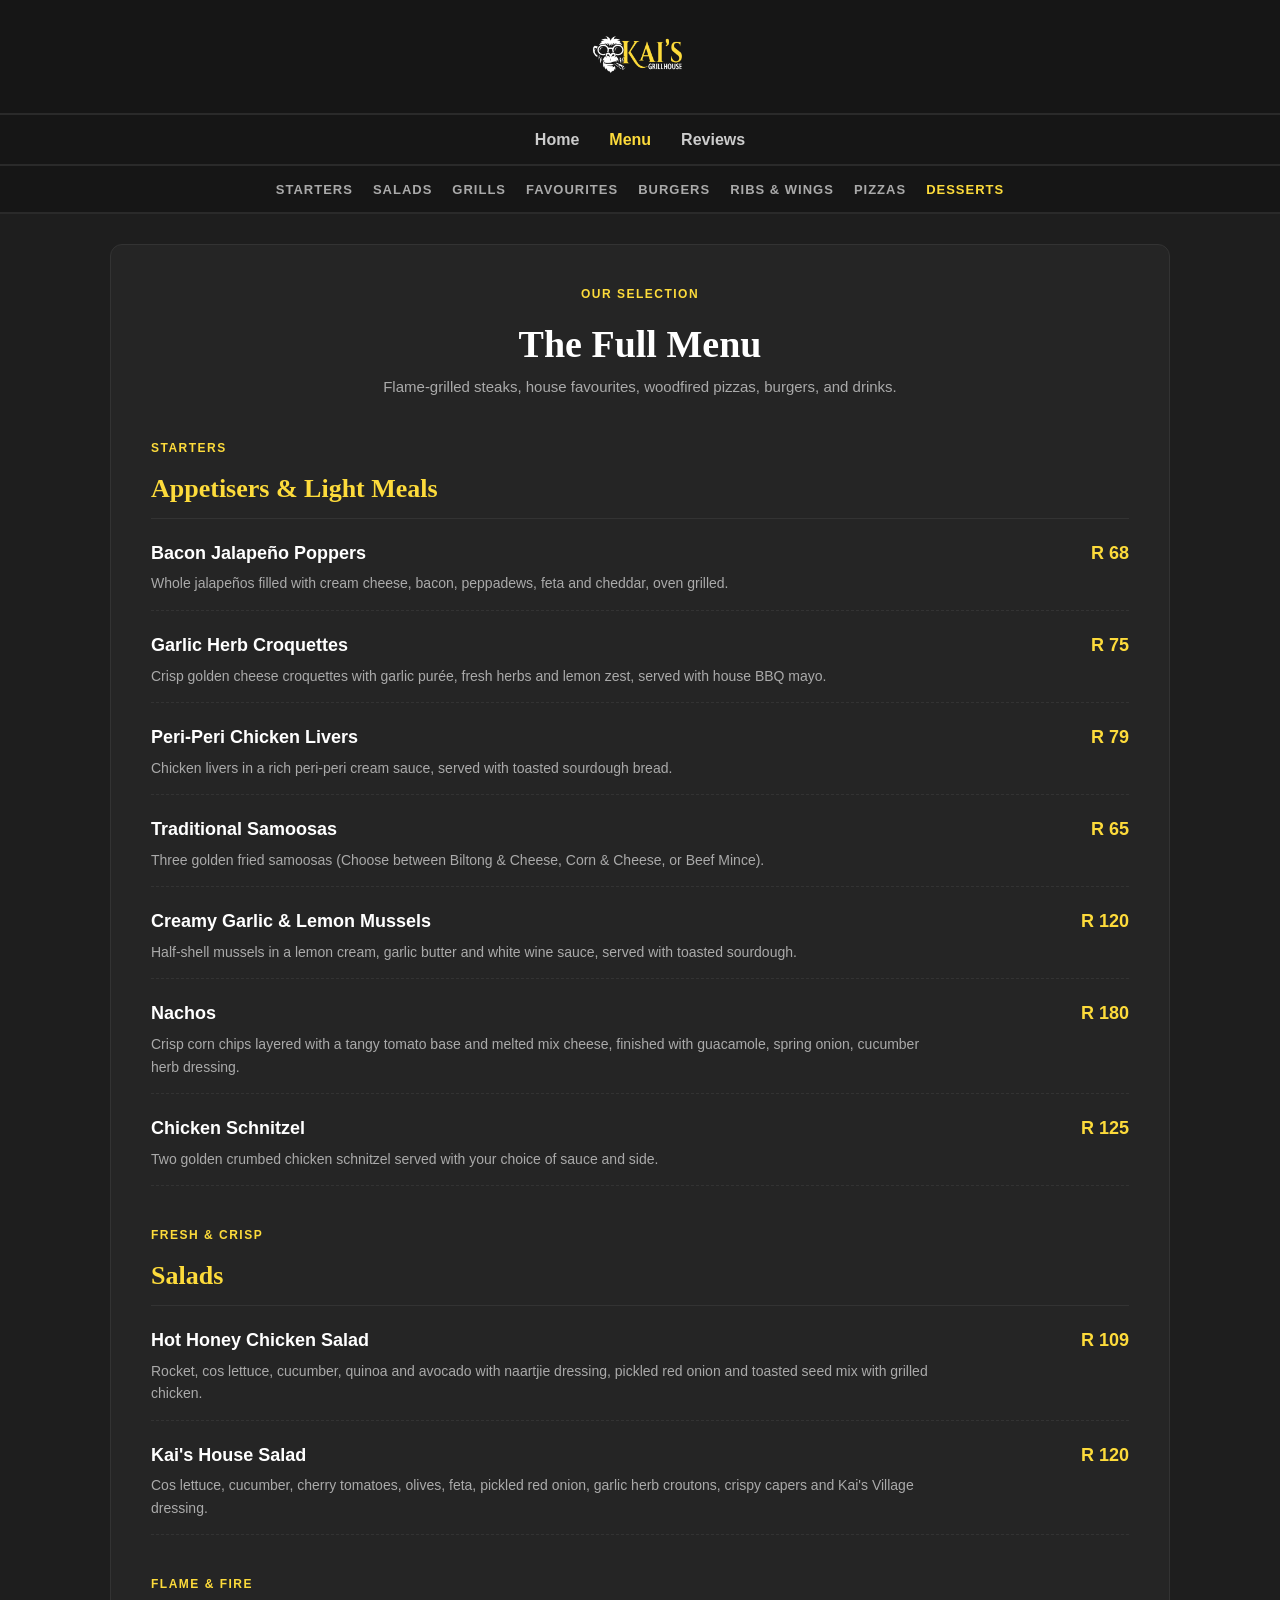
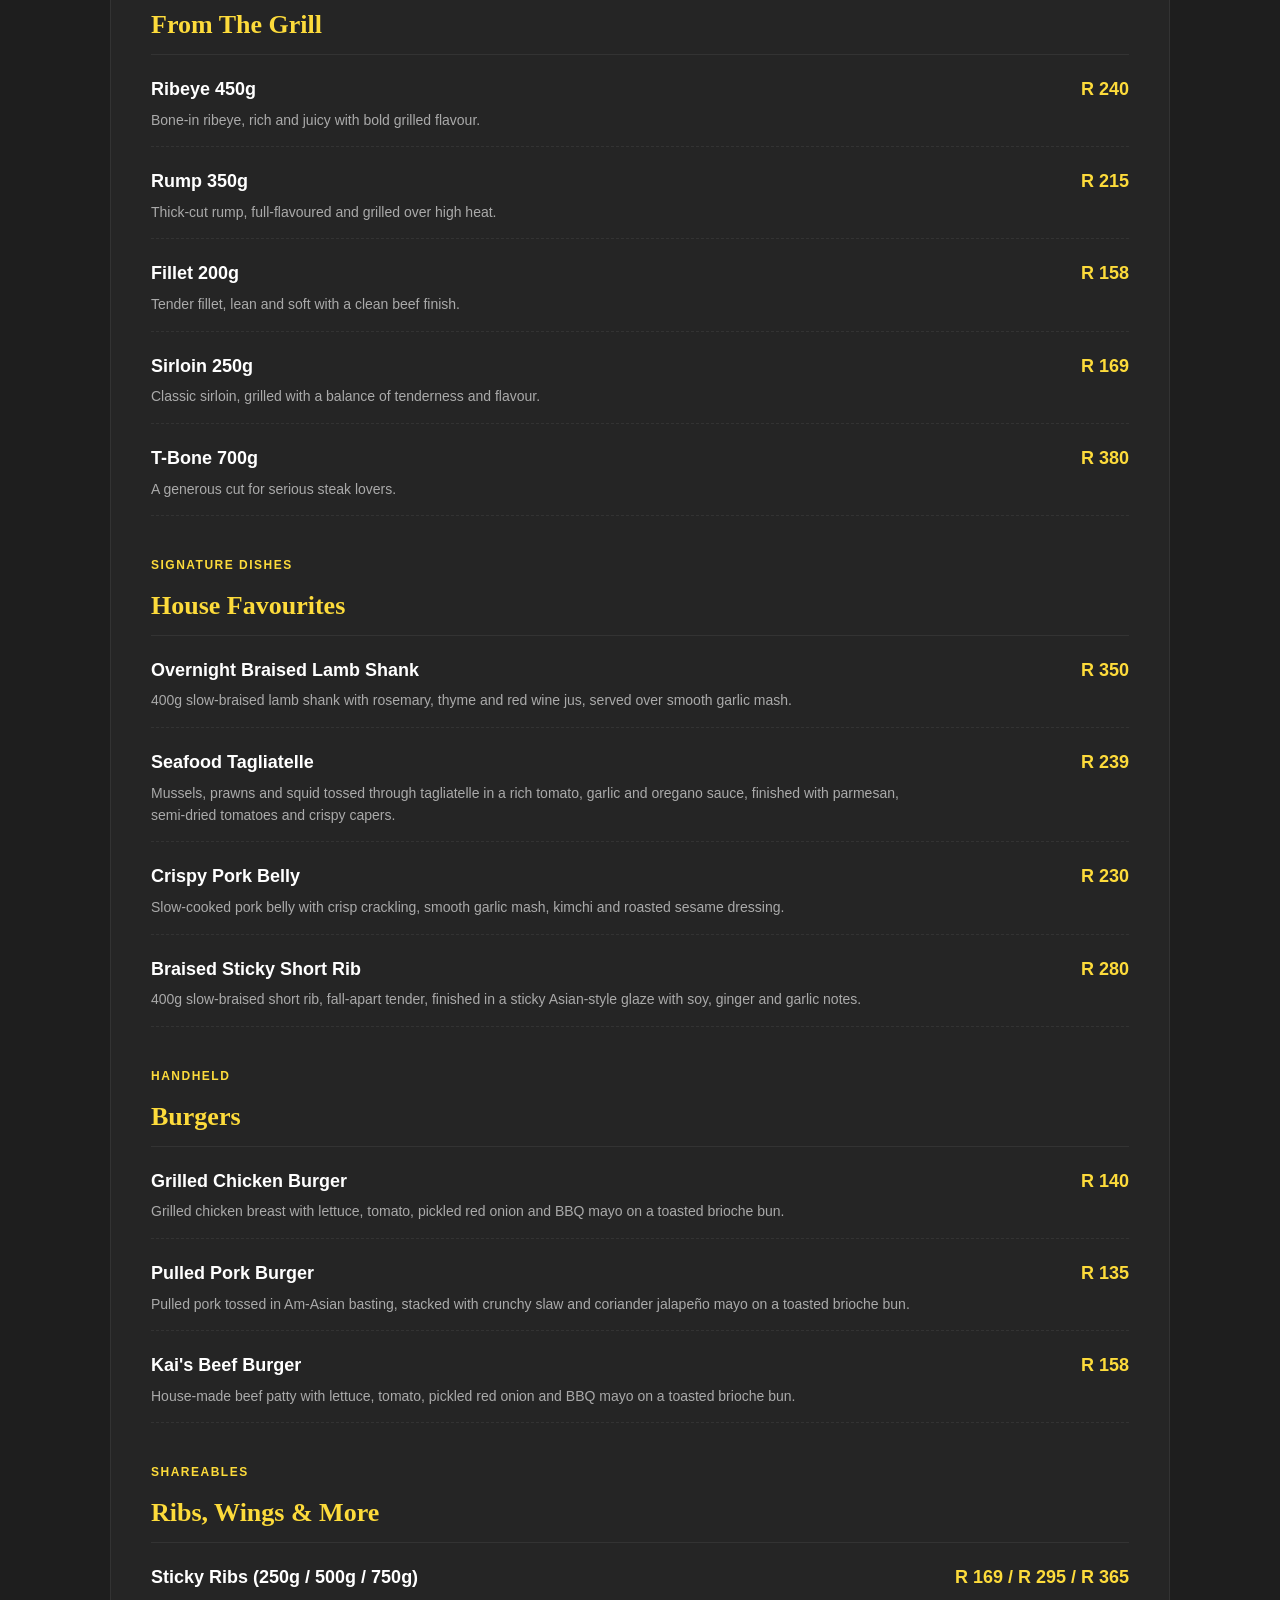
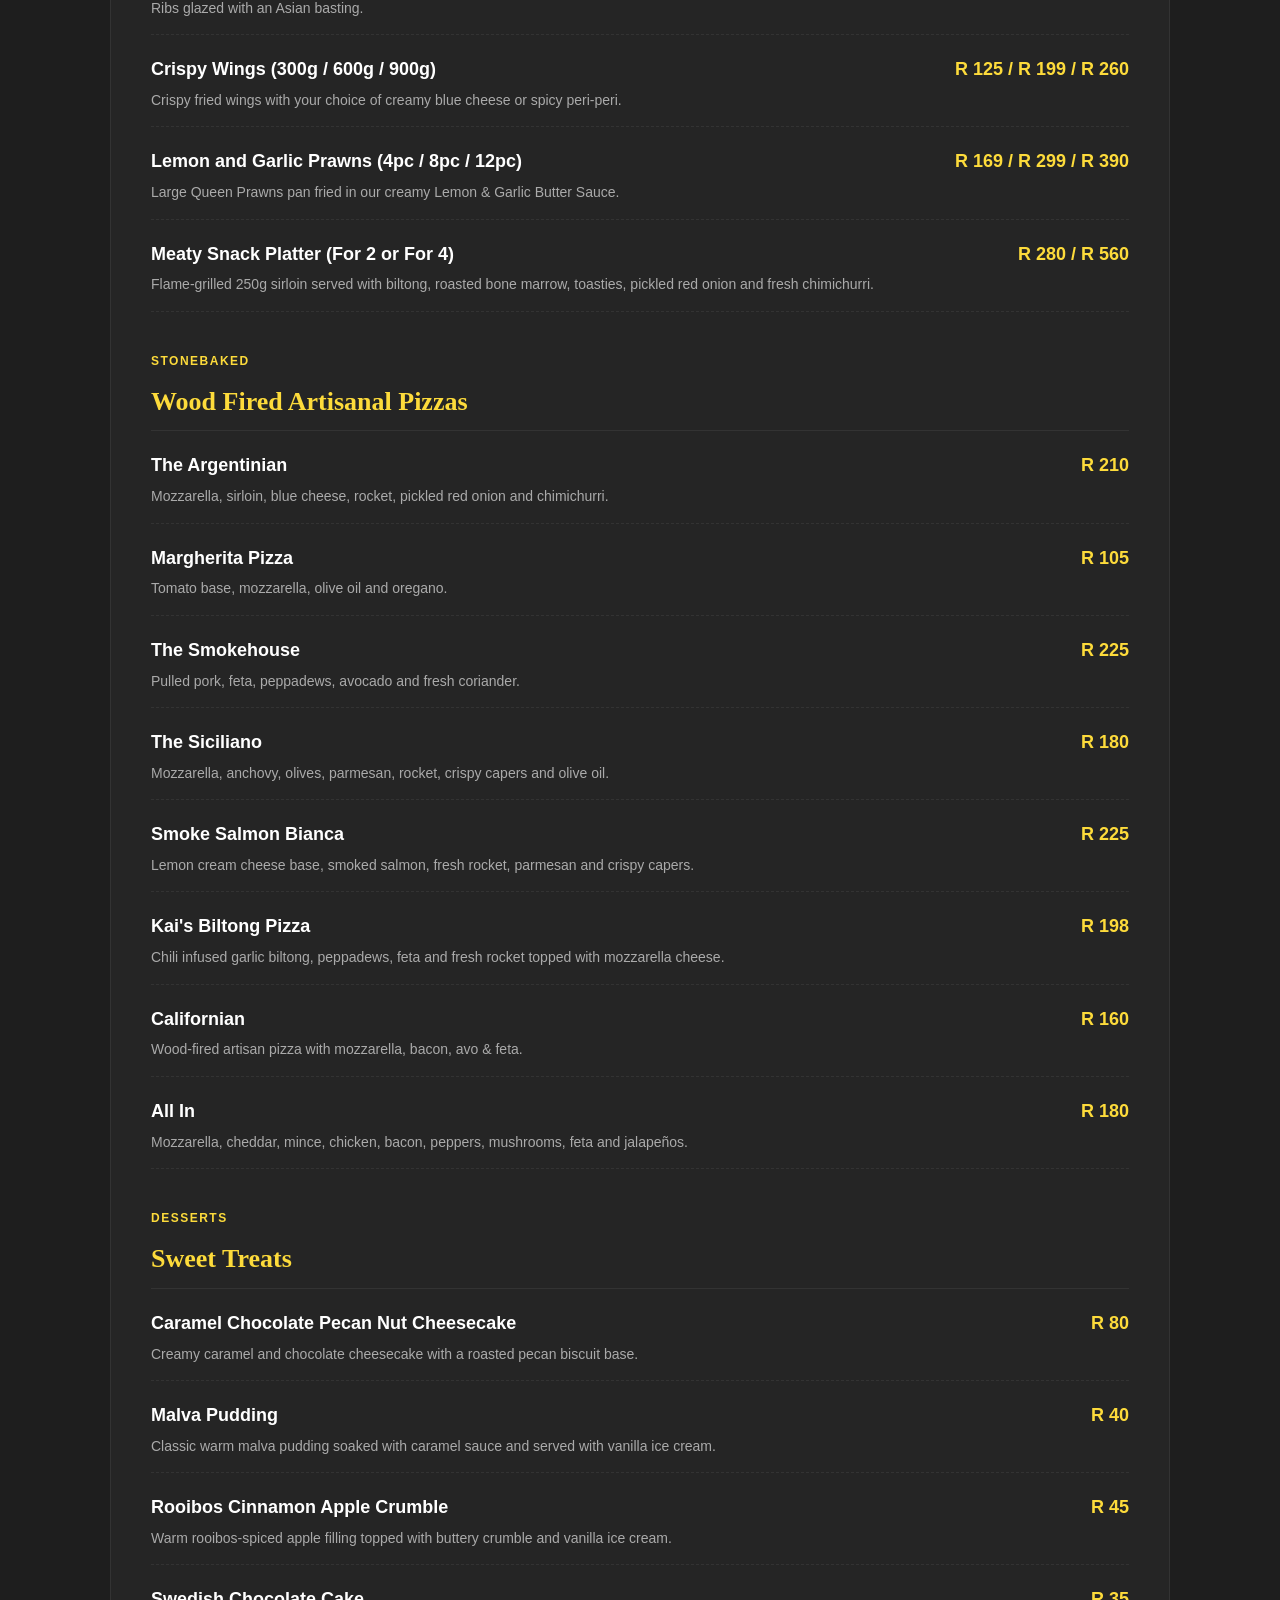
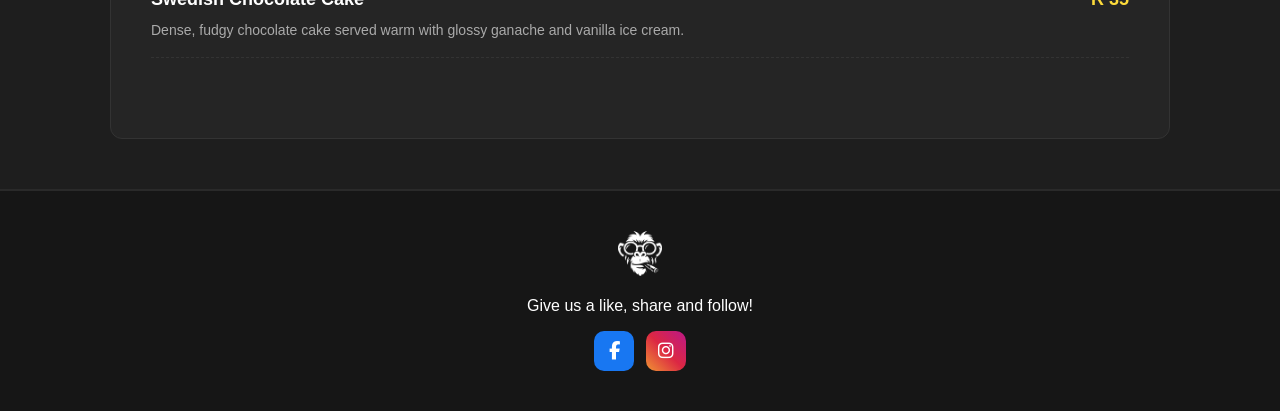
<file: menu.html>
<!DOCTYPE html>
<html lang="en">
<head>
    <meta charset="UTF-8">
    <meta name="viewport" content="width=device-width, initial-scale=1.0">
    <title>Menu - Kai's Grill House</title>
    <link rel="icon" type="image/png" href="kaihead.png">
    <link rel="stylesheet" href="style.css">
    <link rel="stylesheet" href="https://cdnjs.cloudflare.com/ajax/libs/font-awesome/6.4.0/css/all.min.css">
    <style>
        .menu-category {
            margin-bottom: 40px;
            scroll-margin-top: 120px; /* Keeps headings from hiding under sticky headers */
        }
        .menu-category h3 {
            font-family: serif;
            font-size: 26px;
            color: #fddb3b;
            border-bottom: 1px solid #333;
            padding-bottom: 8px;
            margin-bottom: 20px;
        }
        .menu-item {
            display: flex;
            justify-content: space-between;
            margin-bottom: 20px;
            border-bottom: 1px dashed #333;
            padding-bottom: 15px;
        }
        .menu-item-info {
            max-width: 80%;
        }
        .menu-item-title {
            font-size: 18px;
            font-weight: bold;
            color: #fff;
            margin-bottom: 5px;
        }
        .menu-item-desc {
            font-size: 14px;
            color: #aaa;
        }
        .menu-item-price {
            font-size: 18px;
            font-weight: bold;
            color: #fddb3b;
            white-space: nowrap;
        }
    </style>
</head>
<body>

    <!-- Header (Logo & Phone) -->
    <header class="site-header">
        <div class="header-left-spacer"></div>
        <div class="header-center-logo">
            <a href="home.html">
                <img src="kailogo.png" alt="Kai's Grill House Logo" class="logo">
            </a>
        </div>
        <div class="header-right">
            <a href="tel:+27511010800" class="phone-number"></a>
        </div>
    </header>

    <!-- Main Sticky Navigation Bar -->
    <div class="sticky-nav">
        <ul class="nav-links">
            <li><a href="home.html">Home</a></li>
            <li><a href="menu.html" class="active">Menu</a></li>
            <li><a href="reviews.html">Reviews</a></li>
        </ul>
    </div>

    <!-- Menu Section Inter-Navigation Sub-Header -->
    <div class="menu-sub-nav">
        <ul class="menu-sub-links">
            <li><a href="#appetisers">Starters</a></li>
            <li><a href="#salads">Salads</a></li>
            <li><a href="#grills">Grills</a></li>
            <li><a href="#house-favourites">Favourites</a></li>
            <li><a href="#burgers">Burgers</a></li>
            <li><a href="#ribs-wings">Ribs & Wings</a></li>
            <li><a href="#pizzas">Pizzas</a></li>
            <li><a href="#desserts">Desserts</a></li>
        </ul>
    </div>

    <!-- Main Content -->
    <main class="home-content">
        
        <div class="dark-card">
            <div style="text-align: center; margin-bottom: 40px;">
                <div class="section-tagline">OUR SELECTION</div>
                <h2 style="font-family: serif; font-size: 38px; color: #fff;">The Full Menu</h2>
                <p style="color: #aaa; font-size: 15px;">Flame-grilled steaks, house favourites, woodfired pizzas, burgers, and drinks.</p>
            </div>

            <!-- Appetisers & Light Meals -->
            <div id="appetisers" class="menu-category">
                <div class="section-tagline">STARTERS</div>
                <h3>Appetisers & Light Meals</h3>
                <div class="menu-item">
                    <div class="menu-item-info">
                        <div class="menu-item-title">Bacon Jalapeño Poppers</div>
                        <div class="menu-item-desc">Whole jalapeños filled with cream cheese, bacon, peppadews, feta and cheddar, oven grilled.</div>
                    </div>
                    <div class="menu-item-price">R 68</div>
                </div>
                <div class="menu-item">
                    <div class="menu-item-info">
                        <div class="menu-item-title">Garlic Herb Croquettes</div>
                        <div class="menu-item-desc">Crisp golden cheese croquettes with garlic purée, fresh herbs and lemon zest, served with house BBQ mayo.</div>
                    </div>
                    <div class="menu-item-price">R 75</div>
                </div>
                <div class="menu-item">
                    <div class="menu-item-info">
                        <div class="menu-item-title">Peri-Peri Chicken Livers</div>
                        <div class="menu-item-desc">Chicken livers in a rich peri-peri cream sauce, served with toasted sourdough bread.</div>
                    </div>
                    <div class="menu-item-price">R 79</div>
                </div>
                <div class="menu-item">
                    <div class="menu-item-info">
                        <div class="menu-item-title">Traditional Samoosas</div>
                        <div class="menu-item-desc">Three golden fried samoosas (Choose between Biltong & Cheese, Corn & Cheese, or Beef Mince).</div>
                    </div>
                    <div class="menu-item-price">R 65</div>
                </div>
                <div class="menu-item">
                    <div class="menu-item-info">
                        <div class="menu-item-title">Creamy Garlic & Lemon Mussels</div>
                        <div class="menu-item-desc">Half-shell mussels in a lemon cream, garlic butter and white wine sauce, served with toasted sourdough.</div>
                    </div>
                    <div class="menu-item-price">R 120</div>
                </div>
                <div class="menu-item">
                    <div class="menu-item-info">
                        <div class="menu-item-title">Nachos</div>
                        <div class="menu-item-desc">Crisp corn chips layered with a tangy tomato base and melted mix cheese, finished with guacamole, spring onion, cucumber herb dressing.</div>
                    </div>
                    <div class="menu-item-price">R 180</div>
                </div>
                <div class="menu-item">
                    <div class="menu-item-info">
                        <div class="menu-item-title">Chicken Schnitzel</div>
                        <div class="menu-item-desc">Two golden crumbed chicken schnitzel served with your choice of sauce and side.</div>
                    </div>
                    <div class="menu-item-price">R 125</div>
                </div>
            </div>

            <!-- Salads -->
            <div id="salads" class="menu-category">
                <div class="section-tagline">FRESH & CRISP</div>
                <h3>Salads</h3>
                <div class="menu-item">
                    <div class="menu-item-info">
                        <div class="menu-item-title">Hot Honey Chicken Salad</div>
                        <div class="menu-item-desc">Rocket, cos lettuce, cucumber, quinoa and avocado with naartjie dressing, pickled red onion and toasted seed mix with grilled chicken.</div>
                    </div>
                    <div class="menu-item-price">R 109</div>
                </div>
                <div class="menu-item">
                    <div class="menu-item-info">
                        <div class="menu-item-title">Kai's House Salad</div>
                        <div class="menu-item-desc">Cos lettuce, cucumber, cherry tomatoes, olives, feta, pickled red onion, garlic herb croutons, crispy capers and Kai's Village dressing.</div>
                    </div>
                    <div class="menu-item-price">R 120</div>
                </div>
            </div>

            <!-- From The Grill -->
            <div id="grills" class="menu-category">
                <div class="section-tagline">FLAME & FIRE</div>
                <h3>From The Grill</h3>
                <div class="menu-item">
                    <div class="menu-item-info">
                        <div class="menu-item-title">Ribeye 450g</div>
                        <div class="menu-item-desc">Bone-in ribeye, rich and juicy with bold grilled flavour.</div>
                    </div>
                    <div class="menu-item-price">R 240</div>
                </div>
                <div class="menu-item">
                    <div class="menu-item-info">
                        <div class="menu-item-title">Rump 350g</div>
                        <div class="menu-item-desc">Thick-cut rump, full-flavoured and grilled over high heat.</div>
                    </div>
                    <div class="menu-item-price">R 215</div>
                </div>
                <div class="menu-item">
                    <div class="menu-item-info">
                        <div class="menu-item-title">Fillet 200g</div>
                        <div class="menu-item-desc">Tender fillet, lean and soft with a clean beef finish.</div>
                    </div>
                    <div class="menu-item-price">R 158</div>
                </div>
                <div class="menu-item">
                    <div class="menu-item-info">
                        <div class="menu-item-title">Sirloin 250g</div>
                        <div class="menu-item-desc">Classic sirloin, grilled with a balance of tenderness and flavour.</div>
                    </div>
                    <div class="menu-item-price">R 169</div>
                </div>
                <div class="menu-item">
                    <div class="menu-item-info">
                        <div class="menu-item-title">T-Bone 700g</div>
                        <div class="menu-item-desc">A generous cut for serious steak lovers.</div>
                    </div>
                    <div class="menu-item-price">R 380</div>
                </div>
            </div>

            <!-- House Favourites -->
            <div id="house-favourites" class="menu-category">
                <div class="section-tagline">SIGNATURE DISHES</div>
                <h3>House Favourites</h3>
                <div class="menu-item">
                    <div class="menu-item-info">
                        <div class="menu-item-title">Overnight Braised Lamb Shank</div>
                        <div class="menu-item-desc">400g slow-braised lamb shank with rosemary, thyme and red wine jus, served over smooth garlic mash.</div>
                    </div>
                    <div class="menu-item-price">R 350</div>
                </div>
                <div class="menu-item">
                    <div class="menu-item-info">
                        <div class="menu-item-title">Seafood Tagliatelle</div>
                        <div class="menu-item-desc">Mussels, prawns and squid tossed through tagliatelle in a rich tomato, garlic and oregano sauce, finished with parmesan, semi-dried tomatoes and crispy capers.</div>
                    </div>
                    <div class="menu-item-price">R 239</div>
                </div>
                <div class="menu-item">
                    <div class="menu-item-info">
                        <div class="menu-item-title">Crispy Pork Belly</div>
                        <div class="menu-item-desc">Slow-cooked pork belly with crisp crackling, smooth garlic mash, kimchi and roasted sesame dressing.</div>
                    </div>
                    <div class="menu-item-price">R 230</div>
                </div>
                <div class="menu-item">
                    <div class="menu-item-info">
                        <div class="menu-item-title">Braised Sticky Short Rib</div>
                        <div class="menu-item-desc">400g slow-braised short rib, fall-apart tender, finished in a sticky Asian-style glaze with soy, ginger and garlic notes.</div>
                    </div>
                    <div class="menu-item-price">R 280</div>
                </div>
            </div>

            <!-- Burgers -->
            <div id="burgers" class="menu-category">
                <div class="section-tagline">HANDHELD</div>
                <h3>Burgers</h3>
                <div class="menu-item">
                    <div class="menu-item-info">
                        <div class="menu-item-title">Grilled Chicken Burger</div>
                        <div class="menu-item-desc">Grilled chicken breast with lettuce, tomato, pickled red onion and BBQ mayo on a toasted brioche bun.</div>
                    </div>
                    <div class="menu-item-price">R 140</div>
                </div>
                <div class="menu-item">
                    <div class="menu-item-info">
                        <div class="menu-item-title">Pulled Pork Burger</div>
                        <div class="menu-item-desc">Pulled pork tossed in Am-Asian basting, stacked with crunchy slaw and coriander jalapeño mayo on a toasted brioche bun.</div>
                    </div>
                    <div class="menu-item-price">R 135</div>
                </div>
                <div class="menu-item">
                    <div class="menu-item-info">
                        <div class="menu-item-title">Kai's Beef Burger</div>
                        <div class="menu-item-desc">House-made beef patty with lettuce, tomato, pickled red onion and BBQ mayo on a toasted brioche bun.</div>
                    </div>
                    <div class="menu-item-price">R 158</div>
                </div>
            </div>

            <!-- Ribs, Wings & More -->
            <div id="ribs-wings" class="menu-category">
                <div class="section-tagline">SHAREABLES</div>
                <h3>Ribs, Wings & More</h3>
                <div class="menu-item">
                    <div class="menu-item-info">
                        <div class="menu-item-title">Sticky Ribs (250g / 500g / 750g)</div>
                        <div class="menu-item-desc">Ribs glazed with an Asian basting.</div>
                    </div>
                    <div class="menu-item-price">R 169 / R 295 / R 365</div>
                </div>
                <div class="menu-item">
                    <div class="menu-item-info">
                        <div class="menu-item-title">Crispy Wings (300g / 600g / 900g)</div>
                        <div class="menu-item-desc">Crispy fried wings with your choice of creamy blue cheese or spicy peri-peri.</div>
                    </div>
                    <div class="menu-item-price">R 125 / R 199 / R 260</div>
                </div>
                <div class="menu-item">
                    <div class="menu-item-info">
                        <div class="menu-item-title">Lemon and Garlic Prawns (4pc / 8pc / 12pc)</div>
                        <div class="menu-item-desc">Large Queen Prawns pan fried in our creamy Lemon & Garlic Butter Sauce.</div>
                    </div>
                    <div class="menu-item-price">R 169 / R 299 / R 390</div>
                </div>
                <div class="menu-item">
                    <div class="menu-item-info">
                        <div class="menu-item-title">Meaty Snack Platter (For 2 or For 4)</div>
                        <div class="menu-item-desc">Flame-grilled 250g sirloin served with biltong, roasted bone marrow, toasties, pickled red onion and fresh chimichurri.</div>
                    </div>
                    <div class="menu-item-price">R 280 / R 560</div>
                </div>
            </div>

            <!-- Wood Fired Artisanal Pizzas -->
            <div id="pizzas" class="menu-category">
                <div class="section-tagline">STONEBAKED</div>
                <h3>Wood Fired Artisanal Pizzas</h3>
                <div class="menu-item">
                    <div class="menu-item-info">
                        <div class="menu-item-title">The Argentinian</div>
                        <div class="menu-item-desc">Mozzarella, sirloin, blue cheese, rocket, pickled red onion and chimichurri.</div>
                    </div>
                    <div class="menu-item-price">R 210</div>
                </div>
                <div class="menu-item">
                    <div class="menu-item-info">
                        <div class="menu-item-title">Margherita Pizza</div>
                        <div class="menu-item-desc">Tomato base, mozzarella, olive oil and oregano.</div>
                    </div>
                    <div class="menu-item-price">R 105</div>
                </div>
                <div class="menu-item">
                    <div class="menu-item-info">
                        <div class="menu-item-title">The Smokehouse</div>
                        <div class="menu-item-desc">Pulled pork, feta, peppadews, avocado and fresh coriander.</div>
                    </div>
                    <div class="menu-item-price">R 225</div>
                </div>
                <div class="menu-item">
                    <div class="menu-item-info">
                        <div class="menu-item-title">The Siciliano</div>
                        <div class="menu-item-desc">Mozzarella, anchovy, olives, parmesan, rocket, crispy capers and olive oil.</div>
                    </div>
                    <div class="menu-item-price">R 180</div>
                </div>
                <div class="menu-item">
                    <div class="menu-item-info">
                        <div class="menu-item-title">Smoke Salmon Bianca</div>
                        <div class="menu-item-desc">Lemon cream cheese base, smoked salmon, fresh rocket, parmesan and crispy capers.</div>
                    </div>
                    <div class="menu-item-price">R 225</div>
                </div>
                <div class="menu-item">
                    <div class="menu-item-info">
                        <div class="menu-item-title">Kai's Biltong Pizza</div>
                        <div class="menu-item-desc">Chili infused garlic biltong, peppadews, feta and fresh rocket topped with mozzarella cheese.</div>
                    </div>
                    <div class="menu-item-price">R 198</div>
                </div>
                <div class="menu-item">
                    <div class="menu-item-info">
                        <div class="menu-item-title">Californian</div>
                        <div class="menu-item-desc">Wood-fired artisan pizza with mozzarella, bacon, avo & feta.</div>
                    </div>
                    <div class="menu-item-price">R 160</div>
                </div>
                <div class="menu-item">
                    <div class="menu-item-info">
                        <div class="menu-item-title">All In</div>
                        <div class="menu-item-desc">Mozzarella, cheddar, mince, chicken, bacon, peppers, mushrooms, feta and jalapeños.</div>
                    </div>
                    <div class="menu-item-price">R 180</div>
                </div>
            </div>

            <!-- Sweet Treats -->
            <div id="desserts" class="menu-category">
                <div class="section-tagline">DESSERTS</div>
                <h3>Sweet Treats</h3>
                <div class="menu-item">
                    <div class="menu-item-info">
                        <div class="menu-item-title">Caramel Chocolate Pecan Nut Cheesecake</div>
                        <div class="menu-item-desc">Creamy caramel and chocolate cheesecake with a roasted pecan biscuit base.</div>
                    </div>
                    <div class="menu-item-price">R 80</div>
                </div>
                <div class="menu-item">
                    <div class="menu-item-info">
                        <div class="menu-item-title">Malva Pudding</div>
                        <div class="menu-item-desc">Classic warm malva pudding soaked with caramel sauce and served with vanilla ice cream.</div>
                    </div>
                    <div class="menu-item-price">R 40</div>
                </div>
                <div class="menu-item">
                    <div class="menu-item-info">
                        <div class="menu-item-title">Rooibos Cinnamon Apple Crumble</div>
                        <div class="menu-item-desc">Warm rooibos-spiced apple filling topped with buttery crumble and vanilla ice cream.</div>
                    </div>
                    <div class="menu-item-price">R 45</div>
                </div>
                <div class="menu-item">
                    <div class="menu-item-info">
                        <div class="menu-item-title">Swedish Chocolate Cake</div>
                        <div class="menu-item-desc">Dense, fudgy chocolate cake served warm with glossy ganache and vanilla ice cream.</div>
                    </div>
                    <div class="menu-item-price">R 35</div>
                </div>
            </div>

        </div>

    </main>

    <!-- Footer -->
    <footer class="site-footer">
        <img src="kaihead.png" alt="Kai Head Footer Logo" class="footer-logo">
        <p>Give us a like, share and follow!</p>
        <div class="social-bubbles">
            <a href="https://www.facebook.com/kaisgrillhouse/" target="_blank" class="social-bubble facebook" aria-label="Facebook"><i class="fab fa-facebook-f"></i></a>
            <a href="https://www.instagram.com/kaisgrillhouse/" target="_blank" class="social-bubble instagram" aria-label="Instagram"><i class="fab fa-instagram"></i></a>
        </div>
    </footer>

    <!-- Script to highlight active sub-nav link on scroll -->
    <script>
        document.addEventListener("DOMContentLoaded", function () {
            const sections = document.querySelectorAll(".menu-category");
            const navLinks = document.querySelectorAll(".menu-sub-links a");

            function highlightNavOnScroll() {
                let scrollPosition = window.scrollY + 150; // Offset for sticky headers

                sections.forEach(section => {
                    const sectionTop = section.offsetTop;
                    const sectionHeight = section.offsetHeight;
                    const sectionId = section.getAttribute("id");

                    if (scrollPosition >= sectionTop && scrollPosition < sectionTop + sectionHeight) {
                        navLinks.forEach(link => {
                            link.classList.remove("active");
                            if (link.getAttribute("href") === "#" + sectionId) {
                                link.classList.add("active");
                            }
                        });
                    }
                });
            }

            window.addEventListener("scroll", highlightNavOnScroll);
            highlightNavOnScroll(); // Run on load to set initial state
        });
    </script>
</body>
</html>
</file>
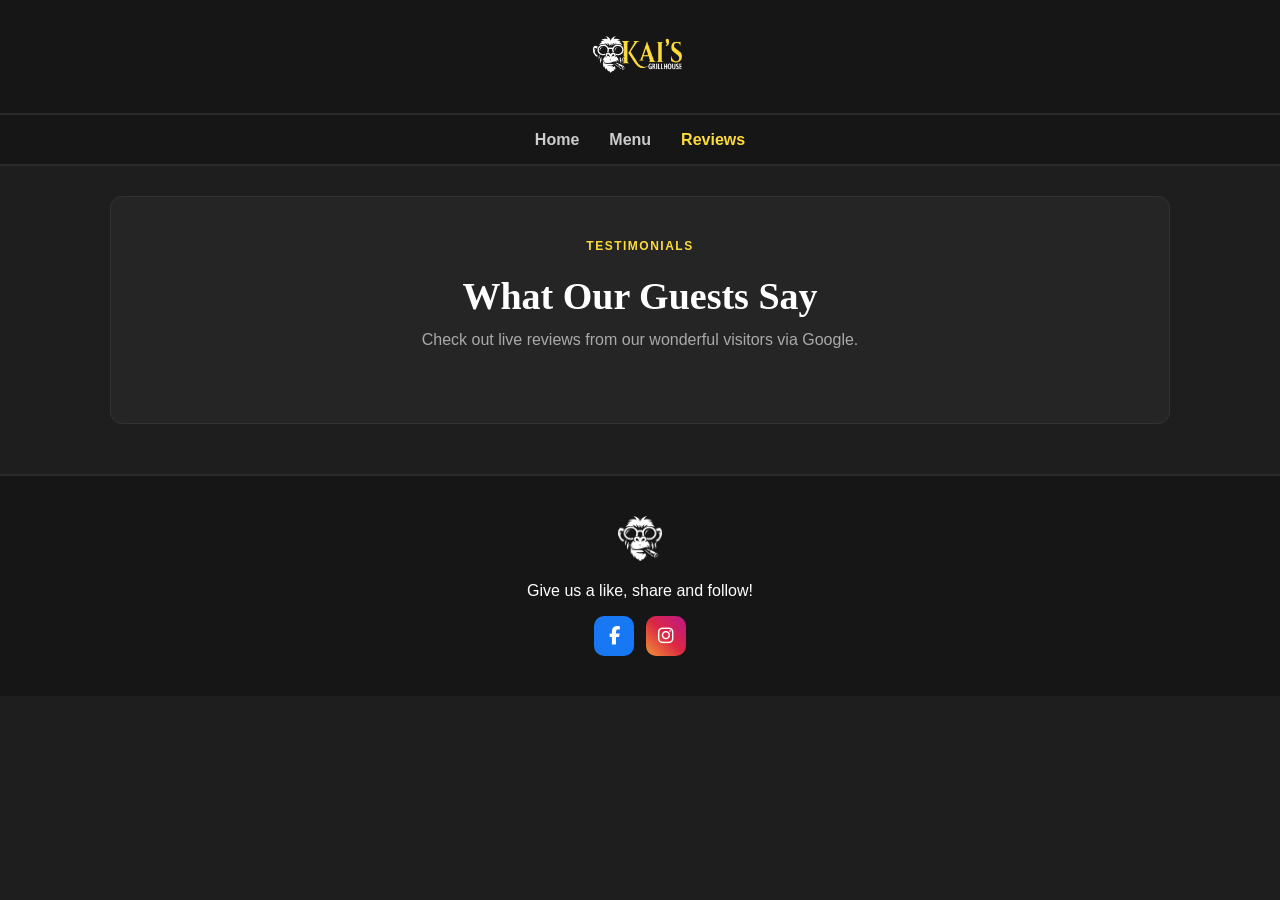
<file: reviews.html>
<!DOCTYPE html>
<html lang="en">
<head>
    <meta charset="UTF-8">
    <meta name="viewport" content="width=device-width, initial-scale=1.0">
    <title>Reviews - Kai's Grill House</title>
    <link rel="icon" type="image/png" href="kaihead.png">
    <link rel="stylesheet" href="style.css">
    <link rel="stylesheet" href="https://cdnjs.cloudflare.com/ajax/libs/font-awesome/6.4.0/css/all.min.css">
</head>
<body>

    <!-- Header (Logo & Phone) -->
    <header class="site-header">
        <div class="header-left-spacer"></div>
        <div class="header-center-logo">
            <a href="home.html">
                <img src="kailogo.png" alt="Kai's Grill House Logo" class="logo">
            </a>
        </div>
        <div class="header-right">
            <a href="tel:+27511010800" class="phone-number"></a>
        </div>
    </header>

    <!-- Sticky Navigation Bar -->
    <div class="sticky-nav">
        <ul class="nav-links">
            <li><a href="home.html">Home</a></li>
            <li><a href="menu.html">Menu</a></li>
            <li><a href="reviews.html" class="active">Reviews</a></li>
        </ul>
    </div>

    <!-- Main Content -->
    <main class="home-content">
        
        <div class="dark-card">
            <div style="text-align: center; margin-bottom: 30px;">
                <div class="section-tagline">Testimonials</div>
                <h2 style="font-family: serif; font-size: 38px; color: #fff;">What Our Guests Say</h2>
                <p style="color: #aaa;">Check out live reviews from our wonderful visitors via Google.</p>
            </div>

            <!-- Elfsight Google Reviews Widget -->
            <script src="https://elfsightcdn.com/platform.js" async></script>
            <div class="elfsight-app-10ca33ab-81fc-4965-94aa-3975eeb23244" data-elfsight-app-lazy></div>
        </div>

    </main>

    <!-- Footer -->
    <footer class="site-footer">
        <img src="kaihead.png" alt="Kai Head Footer Logo" class="footer-logo">
        <p>Give us a like, share and follow!</p>
        <div class="social-bubbles">
            <a href="https://www.facebook.com/kaisgrillhouse/" target="_blank" class="social-bubble facebook" aria-label="Facebook"><i class="fab fa-facebook-f"></i></a>
            <a href="https://www.instagram.com/kaisgrillhouse/" target="_blank" class="social-bubble instagram" aria-label="Instagram"><i class="fab fa-instagram"></i></a>
        </div>
    </footer>

</body>
</html>
</file>
<file: style.css>
/* General Reset */
* {
    margin: 0;
    padding: 0;
    box-sizing: border-box;
    font-family: Arial, sans-serif;
}

html {
    scroll-behavior: smooth;
}

body {
    background-color: #1e1e1e;
    color: #f5f5f5;
    line-height: 1.6;
}

/* Staggered Scroll Reveal Animation Classes */
.reveal-item {
    opacity: 0;
    transform: translateY(30px);
    transition: opacity 0.6s ease-out, transform 0.6s ease-out;
    transition-delay: calc(var(--order, 0) * 0.15s);
}

.reveal-item.active {
    opacity: 1;
    transform: translateY(0);
}

/* Header (Logo & Phone) */
.site-header {
    background-color: #161616;
    display: flex;
    justify-content: space-between;
    align-items: center;
    padding: 15px 40px;
    border-bottom: 2px solid #2a2a2a;
}

.header-left-spacer, .header-right {
    flex: 1;
}

.header-right {
    text-align: right;
}

.header-center-logo {
    flex: 1;
    text-align: center;
}

.logo {
    max-height: 75px;
    width: auto;
    object-fit: contain;
}

.header-right .phone-number {
    font-size: 18px;
    font-weight: bold;
    color: #fddb3b;
    text-decoration: none;
}

/* Sticky Navigation Bar */
.sticky-nav {
    position: sticky;
    top: 0;
    z-index: 1000;
    background-color: #161616;
    border-bottom: 2px solid #2a2a2a;
    padding: 12px 0;
    text-align: center;
}

.nav-links {
    list-style: none;
    display: inline-flex;
    gap: 30px;
}

.nav-links li a {
    color: #ccc;
    text-decoration: none;
    font-weight: bold;
    font-size: 16px;
}

.nav-links li a:hover, 
.nav-links li a.active {
    color: #fddb3b;
}

/* Menu Category Sub-Navigation Bar */
.menu-sub-nav {
    background-color: #161616;
    border-bottom: 2px solid #2a2a2a;
    padding: 10px 0;
    text-align: center;
    overflow-x: auto;
    white-space: nowrap;
    position: sticky;
    top: 50px;
    z-index: 999;
}

.menu-sub-links {
    list-style: none;
    display: inline-flex;
    gap: 20px;
    padding: 0 20px;
}

.menu-sub-links li a {
    color: #aaa;
    text-decoration: none;
    font-size: 13px;
    font-weight: bold;
    text-transform: uppercase;
    letter-spacing: 1px;
    transition: color 0.2s;
}

.menu-sub-links li a:hover,
.menu-sub-links li a.active {
    color: #fddb3b;
}

/* Main Content Container */
.home-content {
    max-width: 1100px;
    margin: 30px auto;
    padding: 0 20px;
}

/* Dark Card Box */
.dark-card {
    background: #252525;
    border: 1px solid #333;
    padding: 40px;
    border-radius: 12px;
    margin-bottom: 30px;
}

.section-tagline {
    font-size: 12px;
    font-weight: bold;
    color: #fddb3b;
    letter-spacing: 1.5px;
    text-transform: uppercase;
    margin-bottom: 10px;
}

/* Home Hero Grid */
.hero-grid {
    display: flex;
    gap: 30px;
    align-items: center;
    background: #252525;
    border: 1px solid #333;
    padding: 40px;
    border-radius: 12px;
    margin-bottom: 30px;
}

.hero-img {
    width: 50%;
    height: 300px;
    object-fit: cover;
    border-radius: 8px;
}

/* Slideshow Crossfade Styling */
.hero-slideshow {
    position: relative;
}

.hero-slideshow .slide {
    position: absolute;
    top: 0;
    left: 0;
    width: 100%;
    height: 100%;
    object-fit: cover;
    border-radius: 8px;
    opacity: 0;
    transition: opacity 1s ease-in-out;
}

.hero-slideshow .slide.active {
    opacity: 1;
}

.hero-text {
    width: 50%;
}

/* Info Grid (Location & Hours side-by-side) */
.info-grid {
    display: flex;
    gap: 30px;
}

.info-box {
    flex: 1;
    background: #252525;
    border: 1px solid #333;
    padding: 30px;
    border-radius: 12px;
}

.hours-list {
    list-style: none;
    margin-top: 15px;
}

.hours-list li {
    display: flex;
    justify-content: space-between;
    padding: 8px 0;
    border-bottom: 1px solid #333;
    color: #ccc;
    font-size: 14px;
}

.hours-list li span:first-child {
    font-weight: bold;
    color: #fff;
}

.directions-btn {
    display: inline-block;
    background-color: #fddb3b;
    color: #1e1e1e;
    padding: 10px 20px;
    border-radius: 5px;
    text-decoration: none;
    font-weight: bold;
    font-size: 13px;
    margin-top: 15px;
    transition: background-color 0.2s ease, transform 0.2s ease;
}

.directions-btn:hover {
    background-color: #e5c72f;
    transform: translateY(-2px);
}

/* Footer */
.site-footer {
    background-color: #161616;
    color: #fff;
    text-align: center;
    padding: 40px 20px;
    border-top: 2px solid #2a2a2a;
    margin-top: 50px;
}

.footer-logo {
    height: 45px;
    width: auto;
    margin-bottom: 10px;
}

.social-bubbles {
    display: flex;
    justify-content: center;
    gap: 12px;
    margin-top: 12px;
}

.social-bubble {
    display: inline-flex;
    align-items: center;
    justify-content: center;
    width: 40px;
    height: 40px;
    border-radius: 10px;
    color: #fff;
    font-size: 18px;
    text-decoration: none;
    transition: transform 0.2s;
}

.social-bubble:hover {
    transform: scale(1.1);
}

.social-bubble.facebook { background-color: #1877f2; }
.social-bubble.instagram { background: linear-gradient(45deg, #f09433, #dc2743, #bc1888); }

/* --- RESPONSIVE MOBILE ADJUSTMENTS --- */
@media (max-width: 768px) {
    /* Stack hero elements vertically */
    .hero-grid {
        flex-direction: column;
        padding: 20px;
    }
    
    /* Make images full width and order them first (above text) */
    .hero-img, .hero-slideshow {
        width: 100%;
        height: 250px;
        order: -1; 
    }
    
    .hero-text {
        width: 100%;
    }

    /* Stack info boxes vertically and put trading hours (hours-box) above location */
    .info-grid {
        flex-direction: column;
    }

    .hours-box {
        order: 1; /* Appears first on mobile */
    }

    .location-box {
        order: 2; /* Appears second on mobile */
    }
}
</file>
